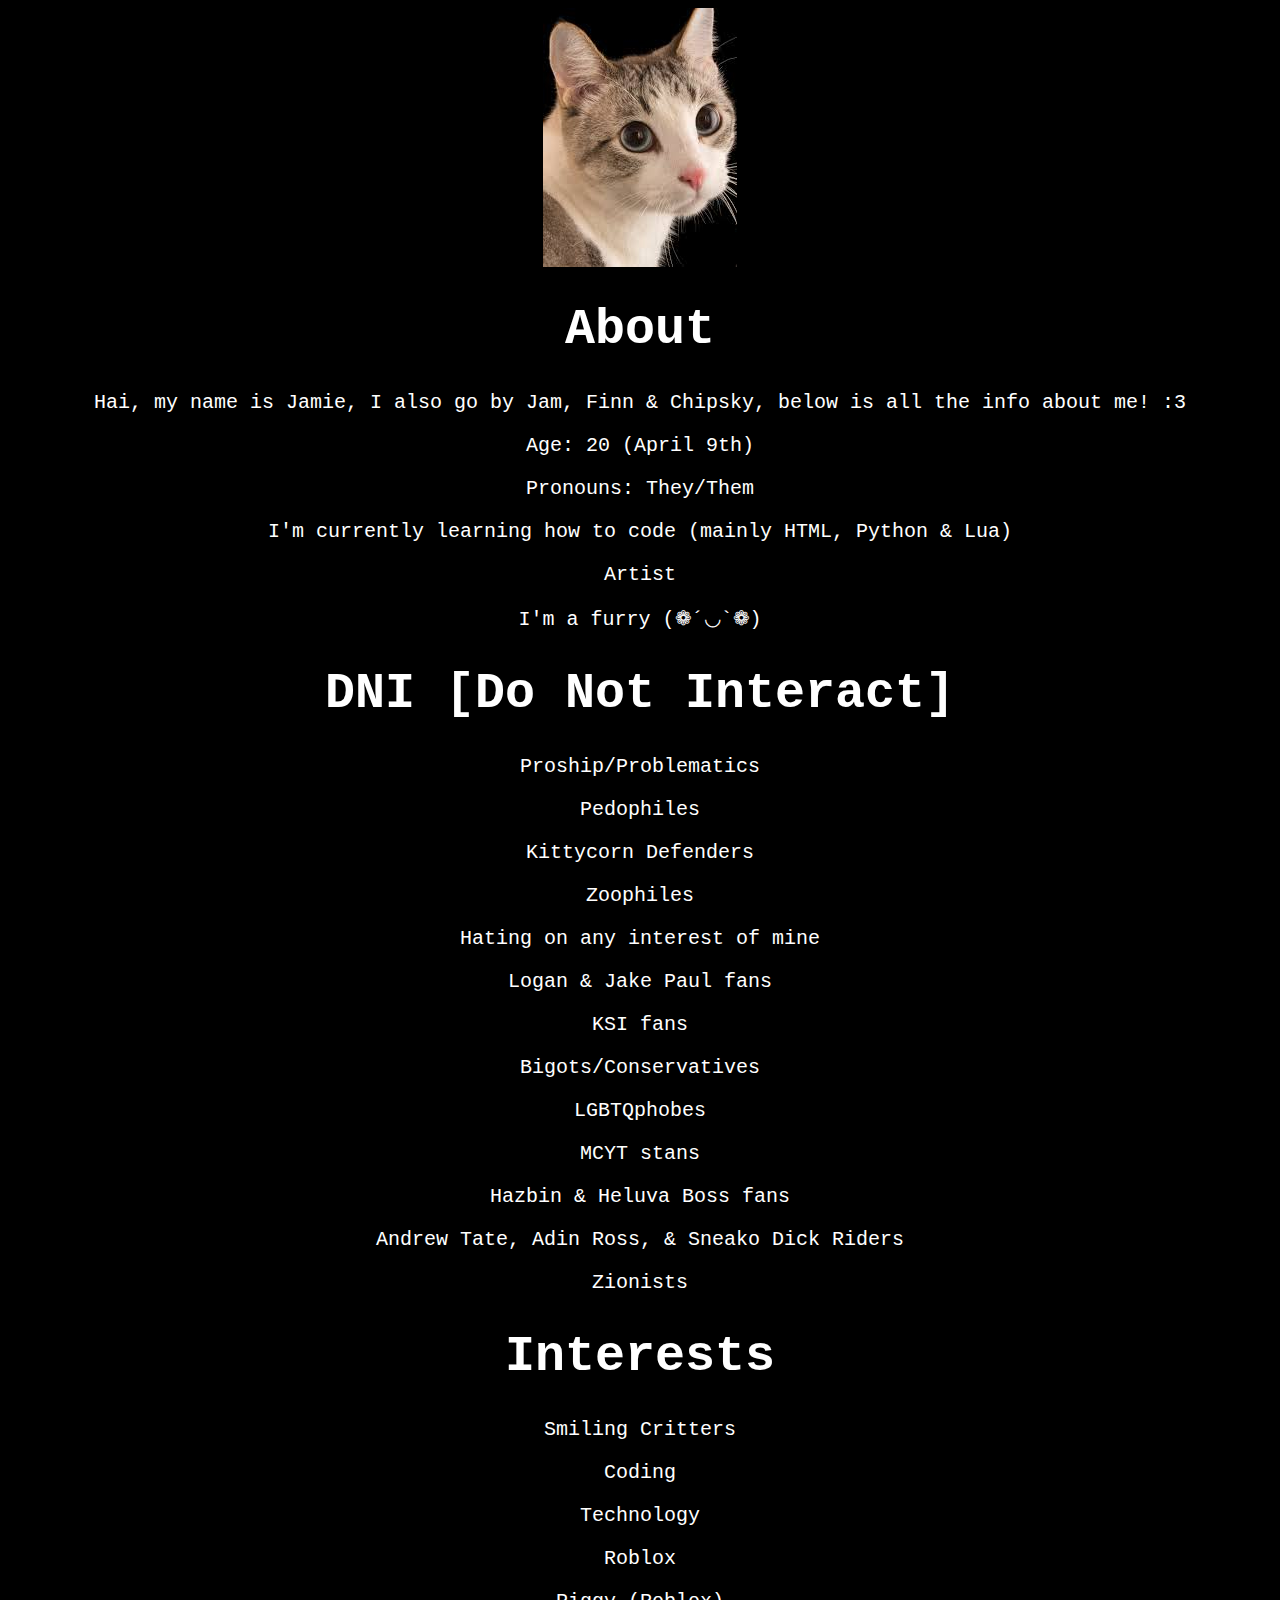
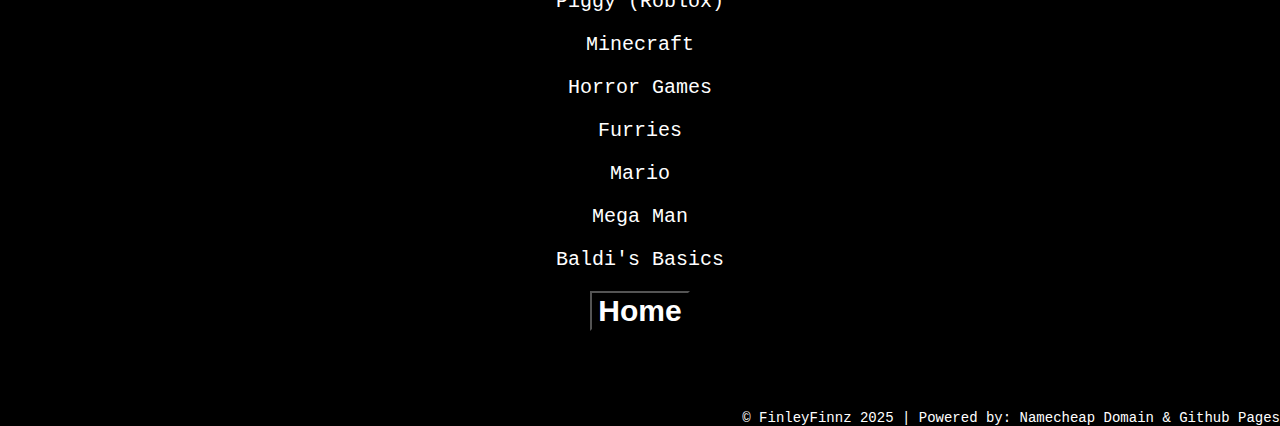
<file: about.html>
<html lang="en">
<head>
    <meta charset="UTF-8">
    <meta name="viewport" content="width=device-width, initial-scale=1">
    <title>About</title>
    <link rel="shortcut icon" type="image/x-icon" href="Assets/Pages/Main Page/favicon.ico" />
    <link href="CSS Styles/Main Page Style.css" rel="stylesheet" type="text/css">
</head>

<style>
    html, body{
    cursor: url("Assets/Misc/cursor.png"), auto;
    height: 100%;
}
</style>

<body>
    <img src="Assets/Pages/Main Page/profile.jpg" alt="profile picture" style = "display:block; margin-left: auto; margin-right: auto;" >
    <h1>About</h1>
    <p>Hai, my name is Jamie, I also go by Jam, Finn & Chipsky, below is all the info about me! :3</p>
    <p>Age: 20 (April 9th)</p>
    <p>Pronouns: They/Them</p>
    <p>I'm currently learning how to code (mainly HTML, Python & Lua)</p>
    <p>Artist</p>
    <p>I'm a furry (❁´◡`❁)</p>
    <p></p>

    <h1>DNI [Do Not Interact]</h1>
    <p>Proship/Problematics</p>
    <p>Pedophiles</p>
    <p>Kittycorn Defenders</p>
    <p>Zoophiles</p>
    <p>Hating on any interest of mine</p>
    <p>Logan & Jake Paul fans</p>
    <p>KSI fans</p>
    <p>Bigots/Conservatives</p>
    <p>LGBTQphobes</p>
    <p>MCYT stans</p>
    <p>Hazbin & Heluva Boss fans</p>
    <p>Andrew Tate, Adin Ross, & Sneako Dick Riders</p>
    <p>Zionists</p>

    <h1>Interests</h1>
    <p>Smiling Critters</p>
    <p>Coding</p>
    <p>Technology</p>
    <p>Roblox</p>
    <p>Piggy (Roblox)</p>
    <p>Minecraft</p>
    <p>Horror Games</p>
    <p>Furries</p>
    <p>Mario</p>
    <p>Mega Man</p>
    <p>Baldi's Basics</p>
    <center></center>

    <body>
        <div>
            <button class="text-white font-bold py-2 px-4 rounded"><b><a href="./">Home</a></b></button>
        </div>
    </body>
    <p style="font-size: 14px; text-align: end; position: absolute; right: 0; bottom: -1140;">© FinleyFinnz 2025 | Powered by: Namecheap Domain & Github Pages</p>
</body>
</html>
</file>
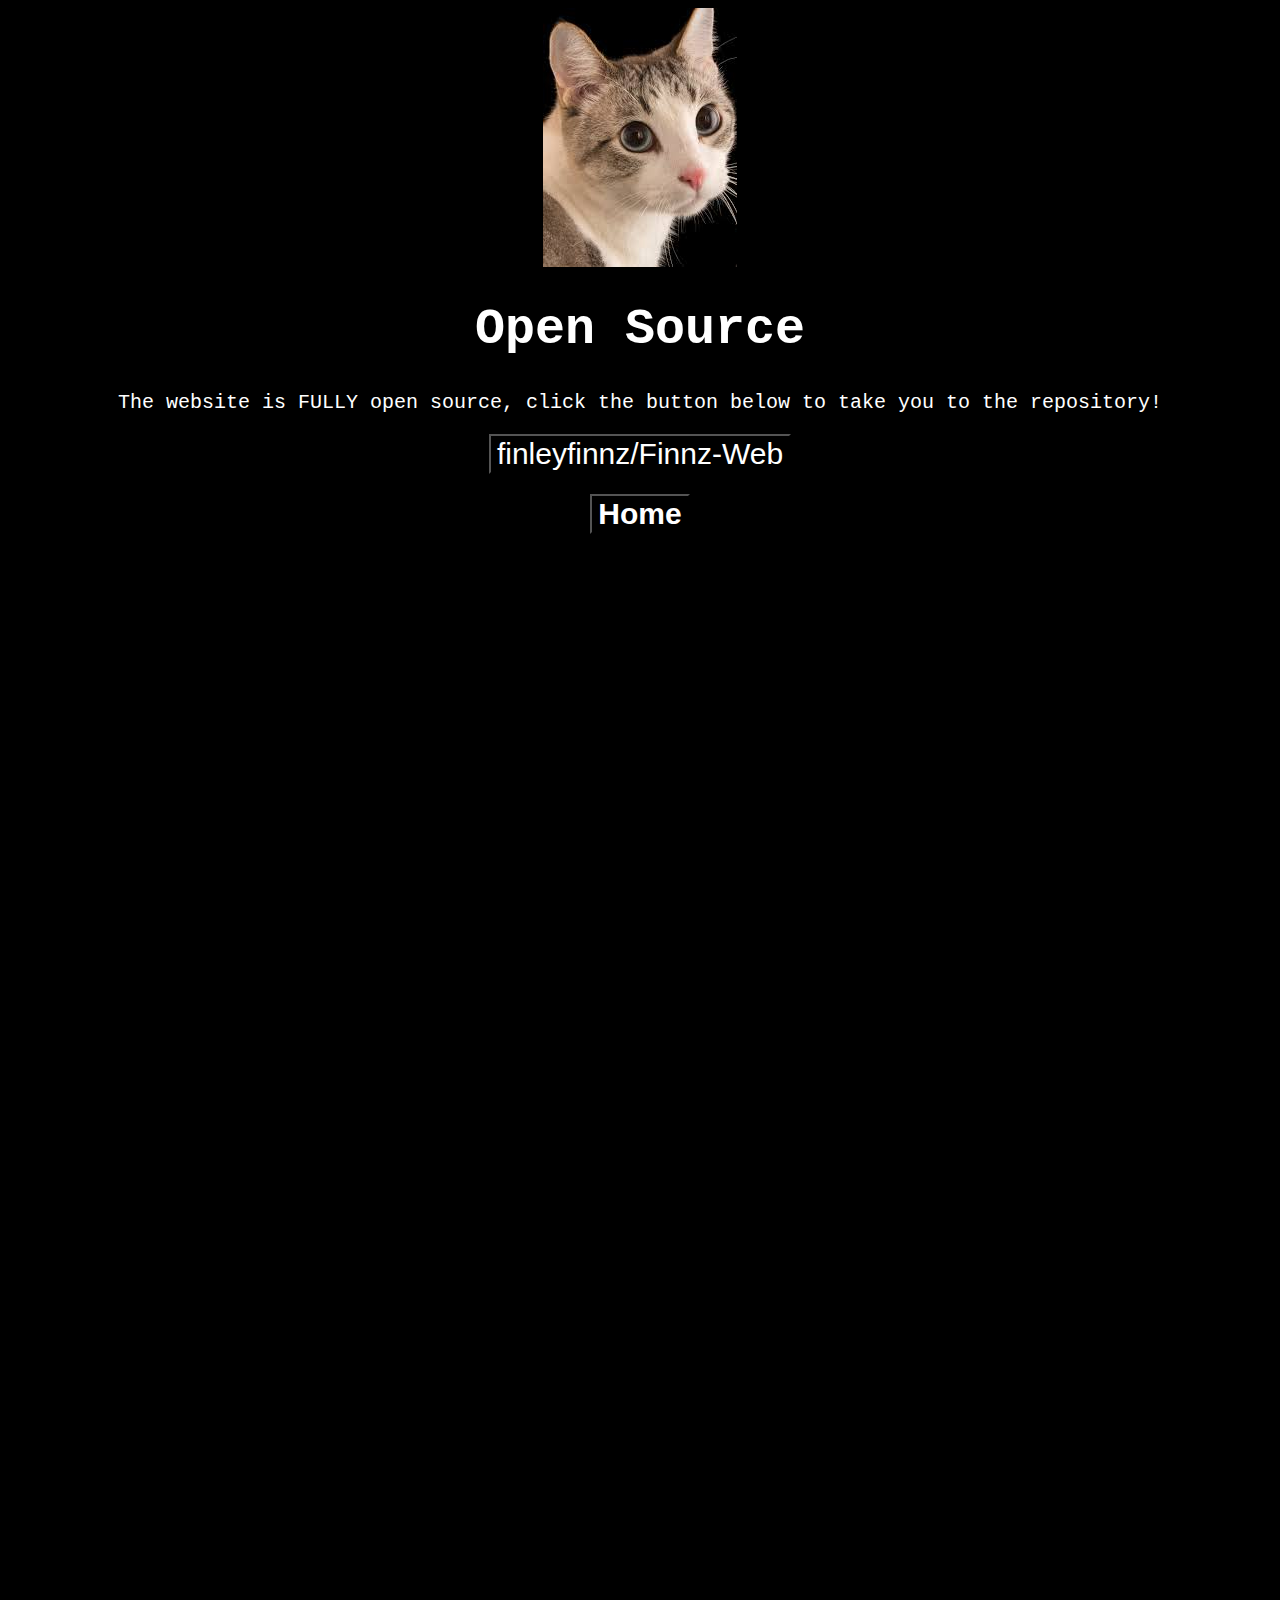
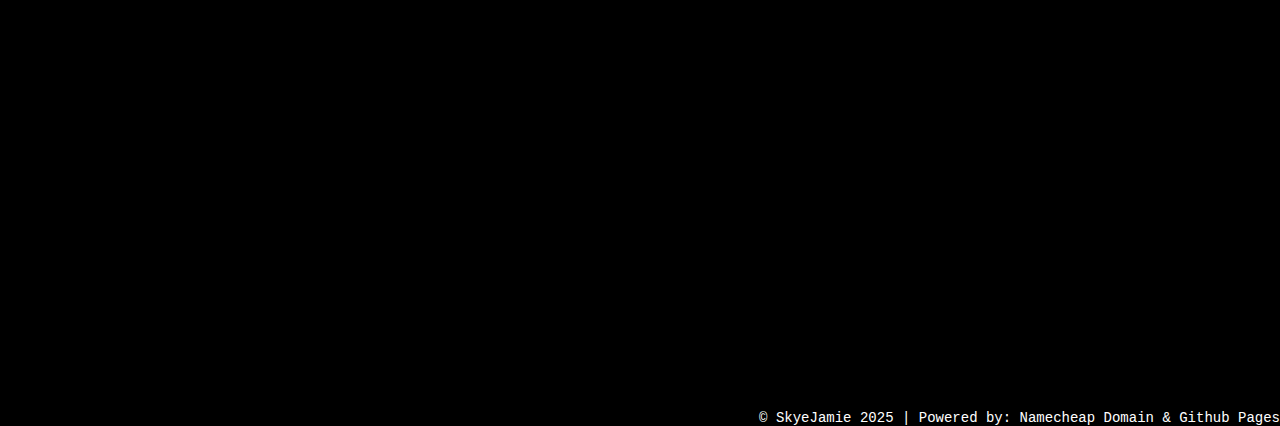
<file: open-source.html>
<html lang="en">
<head>
    <meta charset="UTF-8">
    <meta name="viewport" content="width=device-width, initial-scale=1">
    <title>Open Source</title>
    <link rel="shortcut icon" type="image/x-icon" href="Assets/Pages/Main Page/favicon.ico" />
    <link href="CSS Styles/Main Page Style.css" rel="stylesheet" type="text/css">
</head>

<style>
    html, body{
    cursor: url("Assets/Misc/cursor.png"), auto;
    height: 100%;
}
</style>

<body>
    <img src="Assets/Pages/Main Page/profile.jpg" alt="profile picture" style = "display:block; margin-left: auto; margin-right: auto;" >
    <h1>Open Source</h1>
    <p>The website is FULLY open source, click the button below to take you to the repository!</p>

    <button>
        <a href="https://github.com/skyejamie/Jamies-Web"> finleyfinnz/Finnz-Web </a>
    </button>
    
<p></p>
    <body>
        <div>
            <button class="text-white font-bold py-2 px-4 rounded"><b><a href="./">Home</a></b></button>
        </div>
    </body>
    <p style="font-size: 14px; text-align: end; position: absolute; right: 0; bottom: -1140;">© SkyeJamie 2025 | Powered by: Namecheap Domain & Github Pages</p>
</body>
</html>
</file>
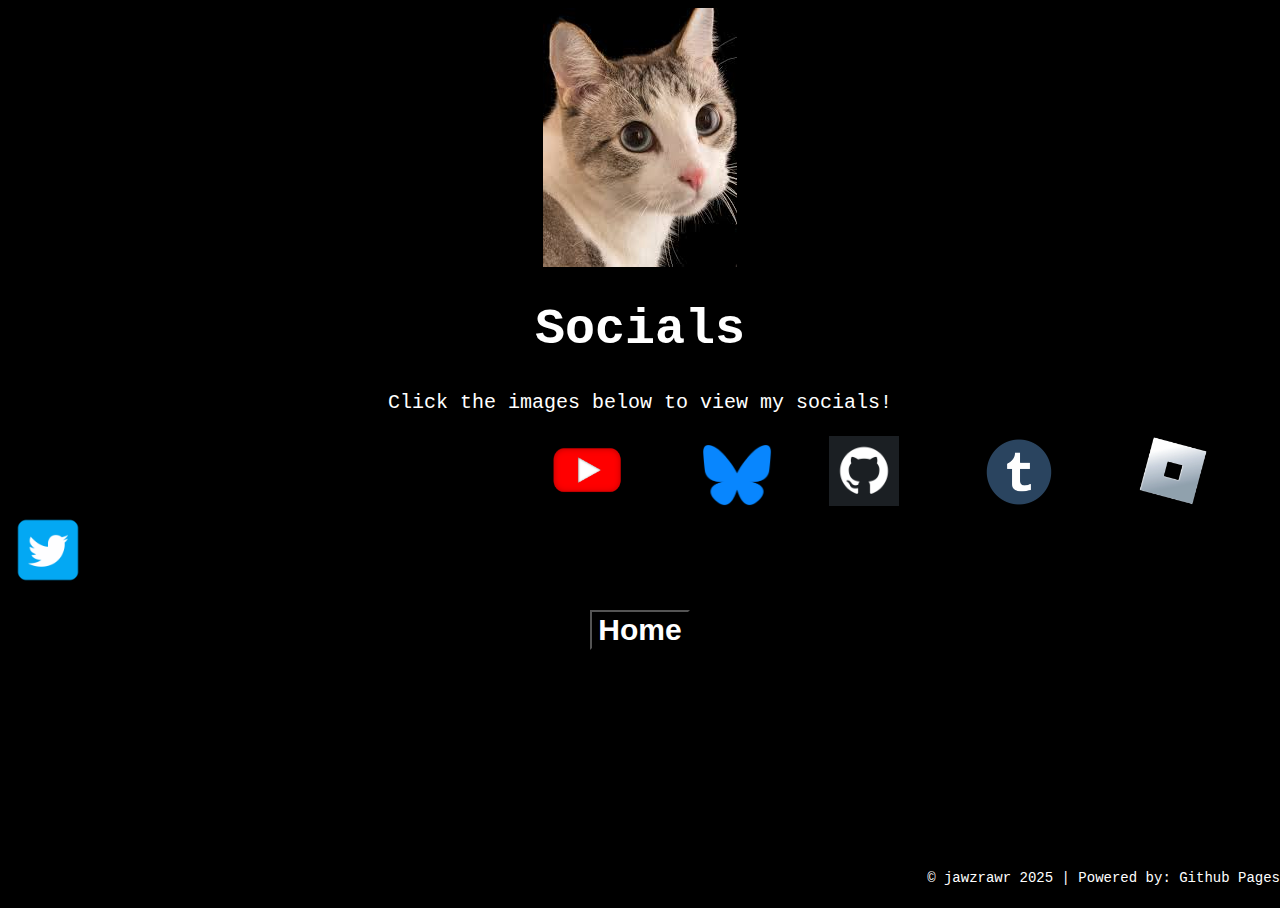
<file: socials.html>
<html lang="en">
<head>
    <meta charset="UTF-8">
    <meta name="viewport" content="width=device-width, initial-scale=1">
    <title>Socials</title>
    <link rel="shortcut icon" type="image/x-icon" href="Assets/Pages/Main Page/favicon.ico" />
    <link href="CSS Styles/Main Page Style.css" rel="stylesheet" type="text/css">
</head>

<style>
    html, body{
    cursor: url("Assets/Misc/cursor.png"), auto;
    height: 100%;
}
</style>

<body>
    <img src="Assets/Pages/Main Page/profile.jpg" alt="profile picture" style = "display:block; margin-left: auto; margin-right: auto;" >
    <h1>Socials</h1>
    <p>Click the images below to view my socials!</p>
    
    display: block;
    margin-right: 1000000000000000000000000000000000; <!--- I don't know how to properly make them centered -->

    <span> Youtube: 
        <a href="https://www.youtube.com/@jawzrawr" target="_blank">
         <img src="Assets/Pages/Socials Page/youtube.png" width="100"/>
        </a>
       </span>

       <span> Bluesky: 
        <a href="https://bsky.app/profile/jawzrawr.bsky.social" target="_blank">
         <img src="Assets/Pages/Socials Page/bluesky.png" width="70" />
        </a>
       </span>
       
       <span> Github: 
        <a href="https://github.com/jawzrawr/" target="_blank">
         <img src="Assets/Pages/Socials Page/github.png" width="70" />
        </a>
       </span>

       <span> Tumblr: 
        <a href="https://www.tumblr.com/jawzrawr" target="_blank">
         <img src="Assets/Pages/Socials Page/tumblr.png" width="120" />
        </a>
       </span>

       <span> Roblox: 
        <a href="https://www.roblox.com/users/4177250358/profile" target="_blank">
         <img src="Assets/Pages/Socials Page/roblox.png" width="70" />
        </a>
       </span>

       <span> Twitter: 
        <a href="https://twitter.com/jawzrawr" target="_blank">
         <img src="Assets/Pages/Socials Page/twitter.png" width="80" />
        </a>
       </span>

       <p></p>

    <body>
        <div>
            <button class="text-white font-bold py-2 px-4 rounded"><b><a href="./">Home</a></b></button>
        </div>
    </body>

    <p style="font-size: 14px; text-align: end; position: absolute; right: 0; bottom: 0;">© jawzrawr 2025 | Powered by: Github Pages</p>
</body>
</html>
</file>
<file: CSS Styles/Main Page Style.css>
body {
    background-color: rgb(0, 0, 0);
  }
  
  h1 {
    color: white;
    text-align: center;
    font-family: monospace;
    font-size: 50px;
  }

  h2 {
    color: white;
    text-align: center;
    font-family: monospace;
    font-size: 50px;
  }
  
  p {
    color: rgb(255, 255, 255);
    text-align: center;
    font-family: 'Courier New', Courier, monospace;
    font-size: 20px;
  }
  button {
    background-color: rgb(0, 0, 0);
    color: rgb(255, 255, 255);
    display: block;
    margin: 0 auto;
    font-size: 30px;
  }
  a {
    color: inherit;
    text-decoration: none;
  }
</file>
